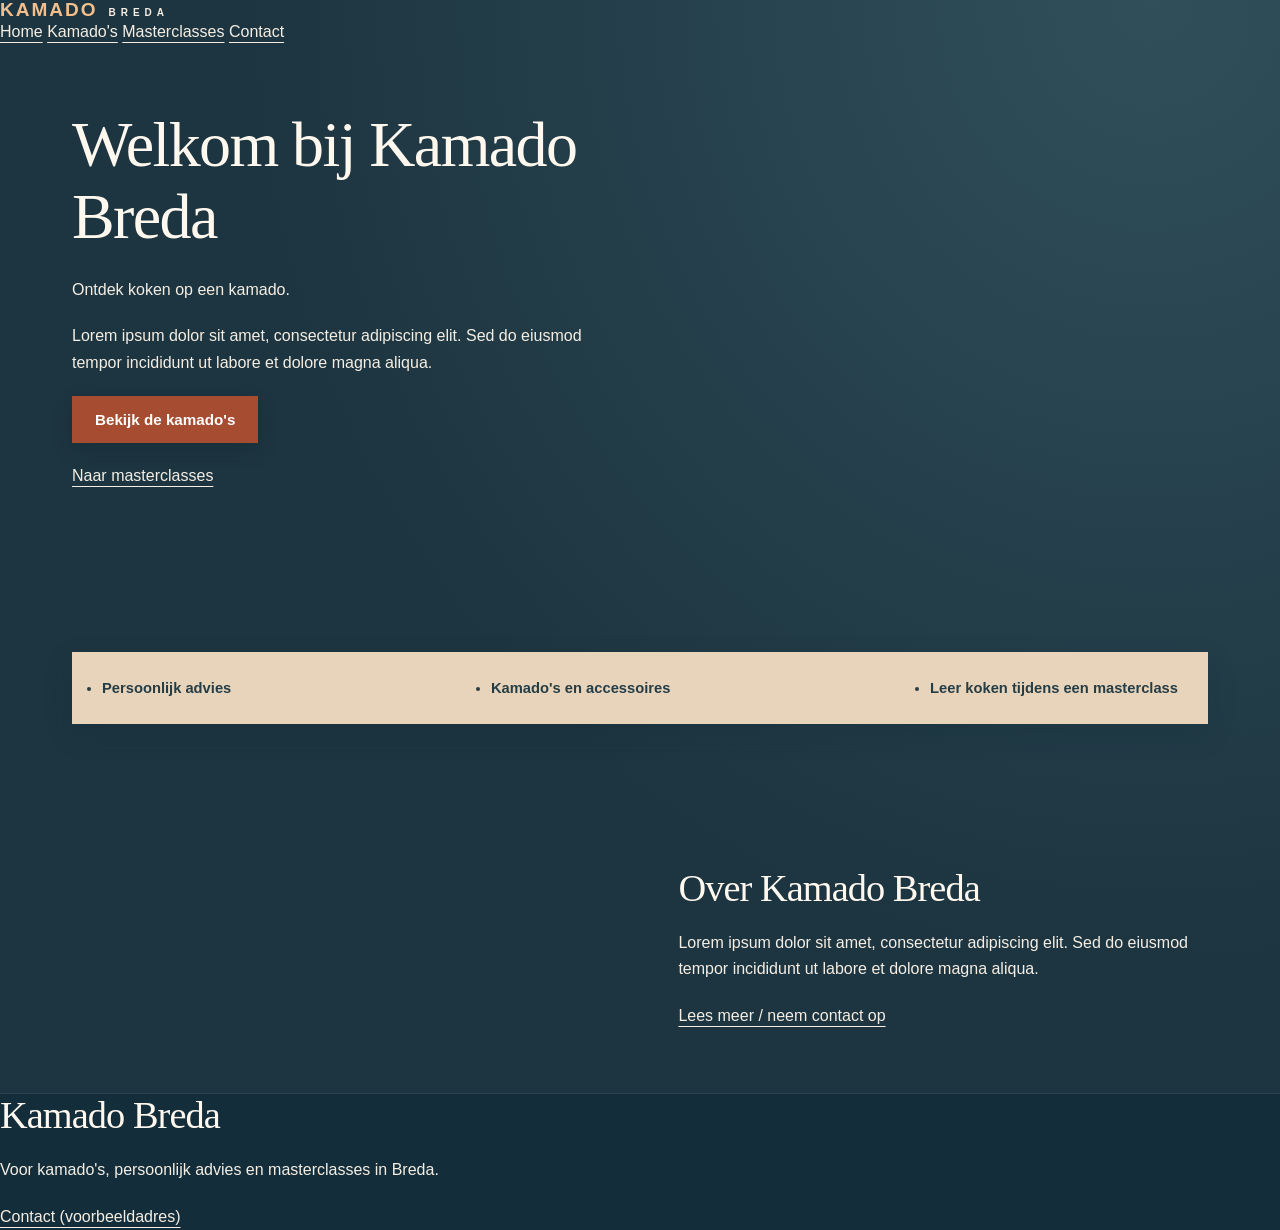
<file: index.html>
<!DOCTYPE html>
<html lang="nl">
<head>
    <meta charset="UTF-8">
    <meta name="viewport" content="width=device-width, initial-scale=1.0">
    <title>Home | Kamado Breda</title>
    <link rel="stylesheet" href="css/style.css">
</head>
<body>

    <header>
        <a class="logo" href="index.html" aria-current="page">KAMADO <small>BREDA</small></a>
        <nav aria-label="Hoofdnavigatie">
            <a href="index.html" aria-current="page">Home</a>
            <a href="kamados.html">Kamado's</a>
            <a href="masterclasses.html">Masterclasses</a>
            <a href="#contact">Contact</a>
        </nav>
    </header>
    <main>
        <section class="columns">
            <div>
                <h1>Welkom bij Kamado Breda</h1>
                <p>Ontdek koken op een kamado.</p>
                <p>Lorem ipsum dolor sit amet, consectetur adipiscing elit. Sed do eiusmod tempor incididunt ut labore et dolore magna aliqua.</p>
                <p><a class="button" href="kamados.html">Bekijk de kamado's</a></p>
                <p><a href="masterclasses.html">Naar masterclasses</a></p>
            </div>
            <div class="image-box" aria-label="Afbeelding"></div>
        </section>
        <section>
            <ul class="benefits">
                <li>Persoonlijk advies</li>
                <li>Kamado's en accessoires</li>
                <li>Leer koken tijdens een masterclass</li>
            </ul>
        </section>
        <section class="columns" id="over-ons">
            <div class="image-box" aria-label="Afbeelding"></div>
            <div>
                <h2>Over Kamado Breda</h2>
                <p>Lorem ipsum dolor sit amet, consectetur adipiscing elit. Sed do eiusmod tempor incididunt ut labore et dolore magna aliqua.</p>
                <a href="#contact">Lees meer / neem contact op</a>
            </div>
        </section>
    </main>
    <footer id="contact">
        <h2>Kamado Breda</h2>
        <p>Voor kamado's, persoonlijk advies en masterclasses in Breda.</p>
        <a href="mailto:info@example.com">Contact (voorbeeldadres)</a>
    </footer>
</body>
</html>
</file>
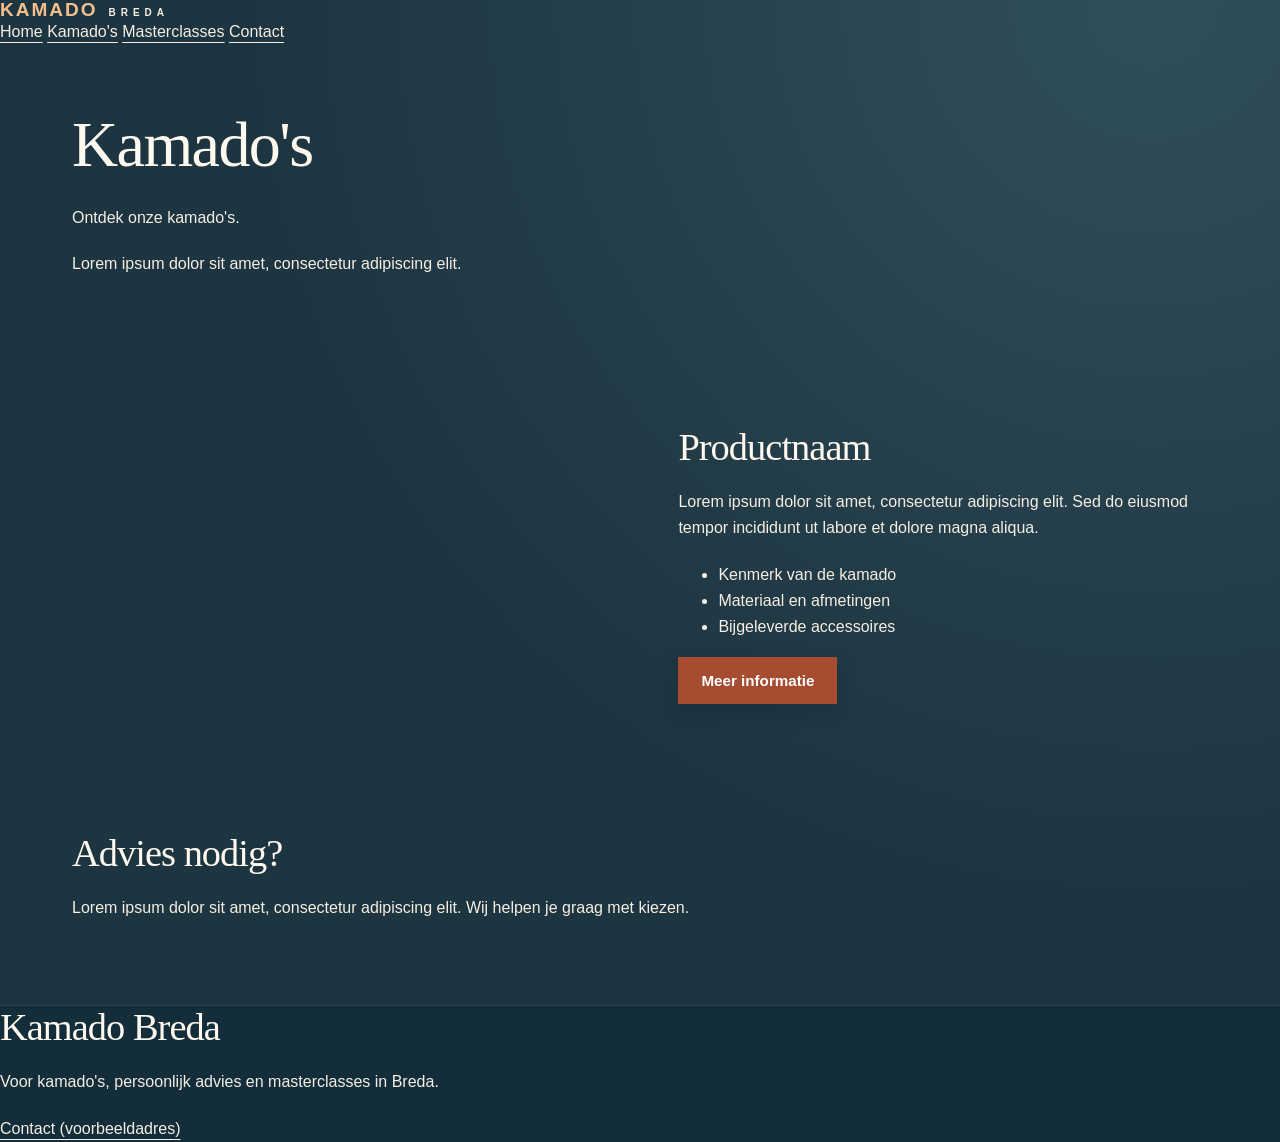
<file: kamados.html>
<!DOCTYPE html>
<html lang="nl">
<head>
    <meta charset="UTF-8">
    <meta name="viewport" content="width=device-width, initial-scale=1.0">
    <title>Kamado's | Kamado Breda</title>
    <link rel="stylesheet" href="css/style.css">
</head>
<body>

    <header>
        <a class="logo" href="index.html">KAMADO <small>BREDA</small></a>
        <nav aria-label="Hoofdnavigatie">
            <a href="index.html">Home</a>
            <a href="kamados.html" aria-current="page">Kamado's</a>
            <a href="masterclasses.html">Masterclasses</a>
            <a href="#contact">Contact</a>
        </nav>
    </header>
    <main>
        <section>
            <h1>Kamado's</h1>
            <p>Ontdek onze kamado's.</p>
            <p>Lorem ipsum dolor sit amet, consectetur adipiscing elit.</p>
        </section>
        <section class="columns">
            <div class="image-box" aria-label="Afbeelding"></div>
            <div>
                <h2>Productnaam</h2>
                <p>Lorem ipsum dolor sit amet, consectetur adipiscing elit. Sed do eiusmod tempor incididunt ut labore et dolore magna aliqua.</p>
                <ul>
                    <li>Kenmerk van de kamado</li>
                    <li>Materiaal en afmetingen</li>
                    <li>Bijgeleverde accessoires</li>
                </ul>
                <a class="button" href="#contact">Meer informatie</a>
            </div>
        </section>
        <section>
            <h2>Advies nodig?</h2>
            <p>Lorem ipsum dolor sit amet, consectetur adipiscing elit. Wij helpen je graag met kiezen.</p>
        </section>
    </main>
    <footer id="contact">
        <h2>Kamado Breda</h2>
        <p>Voor kamado's, persoonlijk advies en masterclasses in Breda.</p>
        <a href="mailto:info@example.com">Contact (voorbeeldadres)</a>
    </footer>
</body>
</html>
</file>
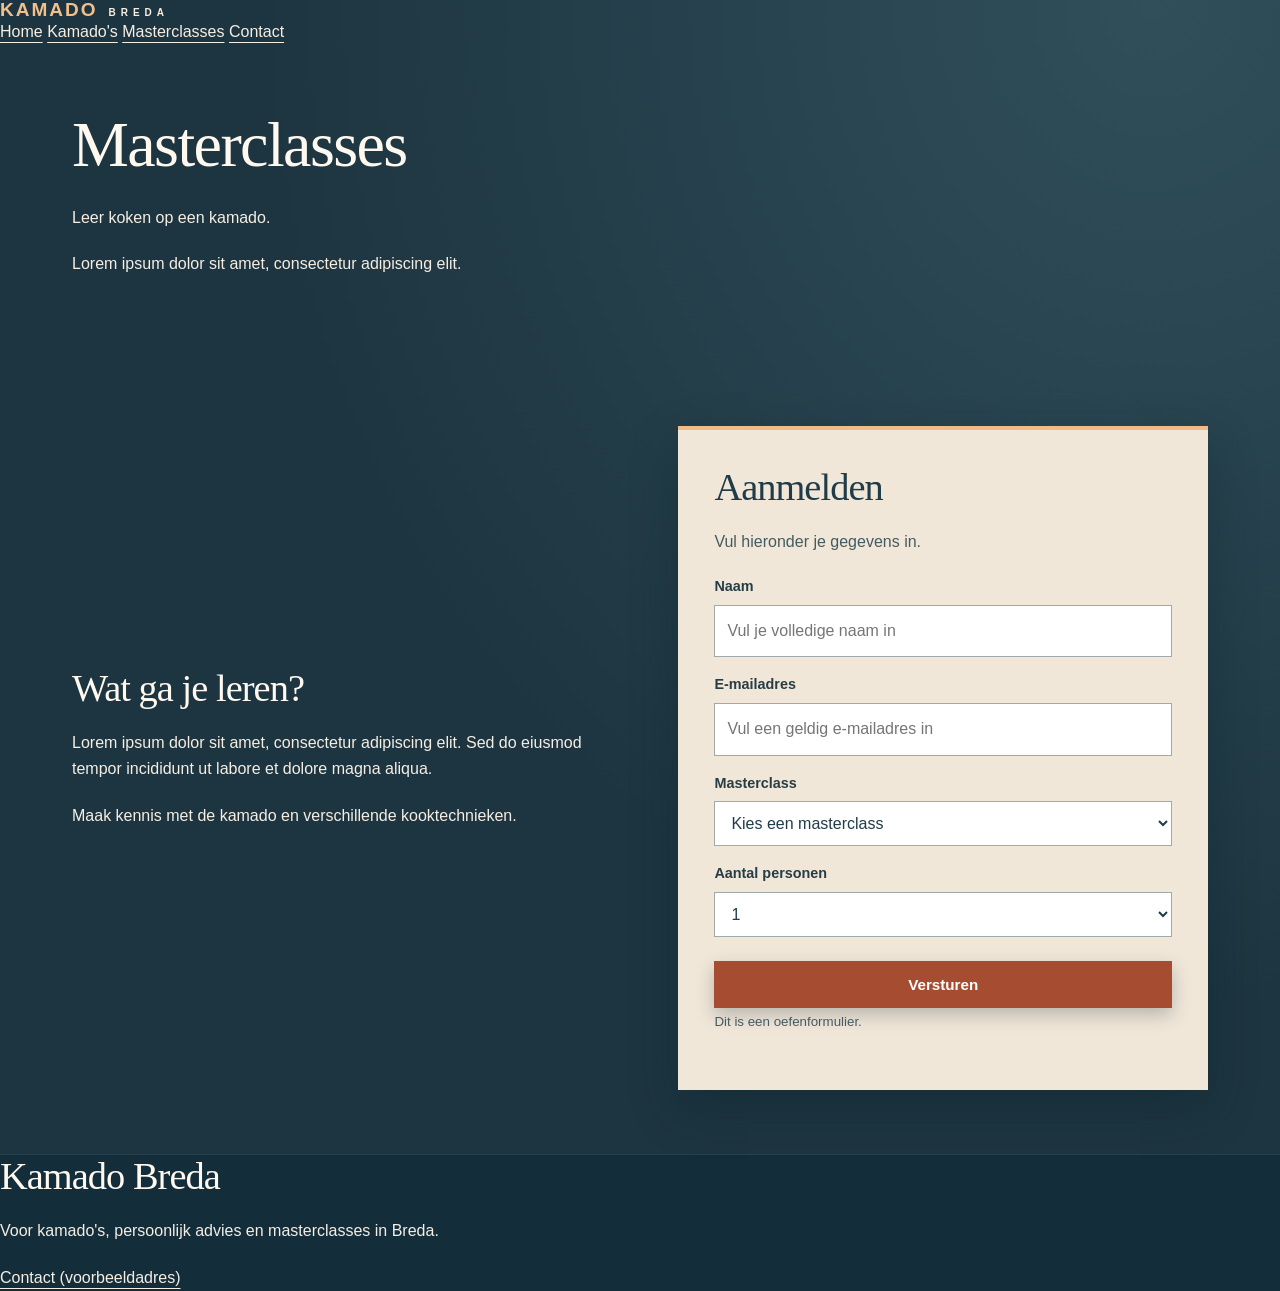
<file: masterclasses.html>
<!DOCTYPE html>
<html lang="nl">
<head>
    <meta charset="UTF-8">
    <meta name="viewport" content="width=device-width, initial-scale=1.0">
    <title>Masterclasses | Kamado Breda</title>
    <link rel="stylesheet" href="css/style.css">
</head>
<body>

    <header>
        <a class="logo" href="index.html">KAMADO <small>BREDA</small></a>
        <nav aria-label="Hoofdnavigatie">
            <a href="index.html">Home</a>
            <a href="kamados.html">Kamado's</a>
            <a href="masterclasses.html" aria-current="page">Masterclasses</a>
            <a href="#contact">Contact</a>
        </nav>
    </header>
    <main>
        <section>
            <h1>Masterclasses</h1>
            <p>Leer koken op een kamado.</p>
            <p>Lorem ipsum dolor sit amet, consectetur adipiscing elit.</p>
        </section>
        <section class="columns">
            <div>
                <div class="image-box" aria-label="Afbeelding"></div>
                <h2>Wat ga je leren?</h2>
                <p>Lorem ipsum dolor sit amet, consectetur adipiscing elit. Sed do eiusmod tempor incididunt ut labore et dolore magna aliqua.</p>
                <p>Maak kennis met de kamado en verschillende kooktechnieken.</p>
            </div>
            <form action="masterclasses.html" method="get">
                <h2>Aanmelden</h2>
                <p>Vul hieronder je gegevens in.</p>
                <label for="naam">Naam</label>
                <input id="naam" name="naam" type="text" autocomplete="name" placeholder="Vul je volledige naam in" required>
                <label for="email">E-mailadres</label>
                <input id="email" name="email" type="email" autocomplete="email" placeholder="Vul een geldig e-mailadres in" required>
                <label for="masterclass">Masterclass</label>
                <select id="masterclass" name="masterclass" required>
                    <option value="">Kies een masterclass</option>
                    <option value="basis">Basis van de kamado</option>
                    <option value="grillen">Grillen en roken</option>
                </select>
                <label for="personen">Aantal personen</label>
                <select id="personen" name="personen">
                    <option>1</option><option>2</option><option>3</option><option>4</option>
                </select>
                <button type="submit">Versturen</button>
                <p><small>Dit is een oefenformulier.</small></p>
            </form>
        </section>
    </main>
    <footer id="contact">
        <h2>Kamado Breda</h2>
        <p>Voor kamado's, persoonlijk advies en masterclasses in Breda.</p>
        <a href="mailto:info@example.com">Contact (voorbeeldadres)</a>
    </footer>
</body>
</html>
</file>
<file: css/style.css>
:root {
    color-scheme:dark;
    --ink:#f5eee3;
    --muted:#cbd2d0;
    --accent:#efbc88;
    --bg:#1d3540;
    --deep:#132d3a;
    --rust:#a64d31;
    --line:#5c727a;
}

* {
    box-sizing:border-box;
}

html {
    scroll-behavior:smooth;
}

body {
    margin:0;
    background:radial-gradient(ellipse at 90% 0,#304f5b 0,transparent 55%),var(--bg);
    color:var(--ink);
    font:16px/1.65 Arial,sans-serif;
}

img {
    display:block;
    max-width:100%;
}

a {
    color:inherit;
    text-underline-offset:5px;
}

.skip-link {
    position:absolute;
    top:-100px;
    left:1rem;
    z-index:10;
    background:white;
    color:#172f3b;
    padding:10px;
}

.skip-link:focus {
    top:1rem;
}

.sr-only {
    position:absolute;
    width:1px;
    height:1px;
    overflow:hidden;
    clip:rect(0,0,0,0);
}

.site-header {
    position:sticky;
    top:0;
    z-index:5;
    background:linear-gradient(90deg,#0e2430,#203b47 65%);
    border-bottom:1px solid #ffffff20;
    box-shadow:0 6px 24px #071e2826;
}

.header-inner,main,.footer-inner {
    max-width:1200px;
    margin:auto;
    padding-left:32px;
    padding-right:32px;
}

.header-inner {
    height:104px;
    display:flex;
    align-items:center;
    justify-content:space-between;
    gap:30px;
}

.logo {
    display:flex;
    align-items:center;
    gap:11px;
    color:#f2bf8c;
    font-weight:700;
    font-size:19px;
    letter-spacing:2px;
    line-height:1;
    text-decoration:none;
}

.logo small {
    display:block;
    color:#f7eee2;
    font-size:10px;
    letter-spacing:5px;
    margin-top:7px;
}

.logo-mark {
    display:grid;
    place-items:center;
    width:48px;
    height:56px;
    filter:drop-shadow(0 3px 5px #0005);
}

.first {
    padding-left:13px;
    border-left:1px solid #ffffff50;
    font:italic 38px/1 Georgia,serif;
    text-shadow:0 2px 8px #0005;
    letter-spacing:-2px;
}

.first sup {
    font-size:12px;
    letter-spacing:0;
}

.header-inner nav {
    display:flex;
    align-items:center;
    gap:32px;
}

.header-inner nav a {
    padding:8px 0;
    text-decoration:none;
    font-size:.92rem;
}

.header-inner nav a:hover,.header-inner nav a[aria-current=page] {
    color:var(--accent);
}

.header-inner nav a:last-child {
    border:1px solid #efbc8880;
    padding:9px 20px;
}

.menu-toggle {
    display:none;
}

main {
    min-height:60vh;
}

section {
    padding:64px 0;
}

h1,h2 {
    font-family:Georgia,serif;
    font-weight:400;
    line-height:1.12;
    letter-spacing:-.025em;
}

h1 {
    font-size:clamp(3rem,5vw,4.8rem);
    margin:0 0 24px;
    color:#fff8ef;
}

h2 {
    font-size:clamp(2.1rem,3vw,3rem);
    margin:0 0 20px;
    color:#fff8ef;
}

p {
    margin:0 0 20px;
}

.eyebrow {
    color:var(--accent);
    font-size:.72rem;
    font-weight:bold;
    letter-spacing:.17em;
    text-transform:uppercase;
}

.lead {
    font-size:1.25rem;
    color:#fff;
}

.columns {
    display:grid;
    grid-template-columns:1fr 1fr;
    gap:clamp(40px,6vw,86px);
    align-items:center;
}

.columns > * {
    min-width:0;
}

.hero {
    padding:76px 0 66px;
}

.hero>div:first-child {
    max-width:470px;
}

.hero h1 {
    color:#f6ede1;
}

.hero-art {
    position:relative;
}

.hero-art img,.class-image {
    width:100%;
    height:auto;
    aspect-ratio:1.55;
    object-fit:cover;
    border-radius:2px;
    box-shadow:12px 14px 0 #efbc8812,0 22px 48px #081d2870;
}

.hero-art span {
    display:block;
    padding-top:13px;
    color:var(--muted);
    font-size:.8rem;
    letter-spacing:.04em;
}

.actions {
    display:flex;
    align-items:center;
    flex-wrap:wrap;
    gap:25px;
    margin-top:32px;
}

.button,button[type=submit] {
    display:inline-block;
    padding:15px 23px;
    border:0;
    background:var(--rust);
    color:white;
    font:700 .95rem Arial,sans-serif;
    text-decoration:none;
    cursor:pointer;
    box-shadow:0 7px 18px #0a202b40;
    transition:background .15s,transform .15s,box-shadow .15s;
}

.button:hover,button[type=submit]:hover {
    background:#c46a49;
    transform:translateY(-2px);
    box-shadow:0 10px 22px #071d2860;
}

.text-link {
    color:var(--accent);
    font-weight:bold;
    font-size:.95rem;
}

.benefits {
    display:flex;
    justify-content:space-between;
    gap:20px;
    padding:24px 30px;
    background:#e7d4ba;
    color:#263d46;
    font-weight:bold;
    font-size:.92rem;
    box-shadow:0 10px 28px #0d273333;
}

.benefits span:before {
    content:'\2022';
    color:#a75239;
    margin-right:12px;
}

.about {
    padding:90px 0;
}

.about-art img {
    width:100%;
    height:auto;
    aspect-ratio:1.3;
    object-fit:cover;
    box-shadow:0 18px 40px #0a202b66;
}

.about>div:last-child {
    max-width:460px;
}

.page-intro {
    max-width:730px;
    padding:70px 0 26px;
}

.page-intro h1 {
    margin-bottom:18px;
}

.product,.class-layout {
    padding:24px 0 85px;
    align-items:start;
}

.product>div:last-child {
    padding-top:25px;
}

.product ul {
    padding-left:20px;
    margin:26px 0 34px;
}

.product li {
    margin-bottom:10px;
}

.gallery>img {
    width:100%;
    height:auto;
    aspect-ratio:1.3;
    object-fit:cover;
    box-shadow:0 18px 40px #0a202b66;
}

.gallery-controls {
    display:flex;
    gap:12px;
    margin-top:16px;
}

.gallery-controls button {
    width:104px;
    min-width:0;
    flex:0 1 104px;
    padding:4px;
    border:2px solid transparent;
    background:#102b39;
    color:#f8ede1;
    font:inherit;
    cursor:pointer;
}

.gallery-controls button img {
    width:100%;
    height:64px;
    object-fit:cover;
}

.gallery-controls button span {
    display:block;
    font-size:.7rem;
    padding:4px 0;
}

.gallery-controls button[aria-pressed=true],.gallery-controls button:hover {
    border-color:var(--accent);
}



.class-image {
    margin-bottom:32px;
}

.class-layout>div {
    max-width:530px;
}

form {
    padding:36px;
    border-top:4px solid var(--accent);
    background:#f1e7d9;
    color:#263d46;
    box-shadow:0 18px 45px #0a202b55;
}

form h2 {
    color:#203c49;
}

form p {
    color:#455b60;
}

label {
    display:block;
    margin:16px 0 6px;
    font-weight:bold;
    font-size:.9rem;
}

input,select {
    width:100%;
    padding:12px;
    border:1px solid #a0aaa8;
    border-radius:0;
    background:#fff;
    color:#203c49;
    font:inherit;
}

input[type=hidden] {
    display:none;
}

button[type=submit] {
    width:100%;
    margin-top:24px;
}

.form-note {
    margin:14px 0 0;
    font-size:.83rem;
}

.errors {
    padding:12px 16px;
    background:#f3d8cc;
    border-left:4px solid #974b32;
}

.errors ul {
    margin:0;
    padding-left:20px;
}

.confirmation {
    max-width:700px;
    padding:110px 0;
}

footer {
    background:#132d3a;
    border-top:1px solid #ffffff18;
}

.footer-inner {
    display:flex;
    justify-content:space-between;
    gap:30px;
    padding-top:42px;
    padding-bottom:35px;
}

.footer-inner p {
    color:#cad3d1;
    margin-top:10px;
}

a:focus-visible,button:focus-visible,input:focus-visible,select:focus-visible {
    outline:3px solid #efbc88;
    outline-offset:3px;
}

@media(max-width:700px) {
    .header-inner,main,.footer-inner {
        padding-left:20px;
        padding-right:20px;
    }

    .header-inner {
        height:78px;
        position:relative;
    }

    .site-header {
        position:sticky;
    }

    .menu-toggle {
        display:flex;
        flex-direction:column;
        justify-content:center;
        gap:5px;
        width:44px;
        height:44px;
        border:1px solid #ffffff50;
        background:transparent;
        cursor:pointer;
    }

    .menu-toggle span:not(.sr-only) {
        display:block;
        height:2px;
        width:21px;
        margin:0 auto;
        background:#f3e7da;
    }

    .header-inner nav {
        display:none;
        position:absolute;
        top:78px;
        left:0;
        right:0;
        flex-direction:column;
        align-items:stretch;
        gap:0;
        padding:10px 20px 20px;
        background:#172f3b;
        box-shadow:0 14px 20px #061d2880;
    }

    .header-inner nav.open {
        display:flex;
    }

    .header-inner nav a {
        padding:12px 0;
    }

    .header-inner nav a:last-child {
        border:0;
        padding:12px 0;
    }

    section {
        padding:45px 0;
    }

    .hero {
        padding:48px 0;
    }

    .columns {
        grid-template-columns:1fr;
        gap:32px;
    }

    .hero h1 {
        font-size:3rem;
    }

    .hero-art img {
        aspect-ratio:1.55;
    }

    .benefits {
        flex-direction:column;
        gap:12px;
        padding:22px;
    }

    .about {
        padding:60px 0;
    }

    .page-intro {
        padding:48px 0 20px;
    }

    .product,.class-layout {
        padding:20px 0 60px;
    }

    .product>div:last-child {
        padding-top:0;
    }


    .footer-inner {
        flex-direction:column;
        gap:4px;
    }

    form {
        padding:24px;
    }

    .confirmation {
        padding:70px 0;
    }

}

@media(prefers-reduced-motion:reduce) {
    html {
        scroll-behavior:auto;
    }

    .button,button[type=submit] {
        transition:none;
    }

}

section[id],footer[id] {
    scroll-margin-top:120px;
}

.hero-art img {
    object-position:50% 45%;
}

.about-art {
    padding:0 20px 20px 0;
    background:linear-gradient(135deg,transparent 35%,#efbc8820 35%);
}

.class-details {
    margin:28px 0;
    border-top:1px solid var(--line);
}

.class-details div {
    padding:16px 0;
    border-bottom:1px solid var(--line);
}

.class-details dt {
    color:var(--accent);
    font-weight:bold;
}

.class-details dd {
    margin:5px 0 0;
}

input:focus,select:focus,textarea:focus {
    outline:2px solid #98502f;
    outline-offset:3px;
}

.gallery-controls button:focus-visible {
    outline:2px solid var(--accent);
    outline-offset:4px;
}

.gallery-status {
    margin:12px 0 0;
    color:var(--muted);
    font-size:.85rem;
}

.gallery-note {
    color:var(--muted);
    font-size:.85rem;
    margin-top:12px;
}

.cooking-guide {
    max-width:820px;
    border-top:1px solid var(--line);
}

@media(max-width:700px) {
    .logo {
        font-size:16px;
        gap:8px;
    }

    .logo-mark {
        width:36px;
        height:46px;
    }

    .first {
        font-size:30px;
    }

    .hero-art img {
        aspect-ratio:1.55;
    }
}
</file>
